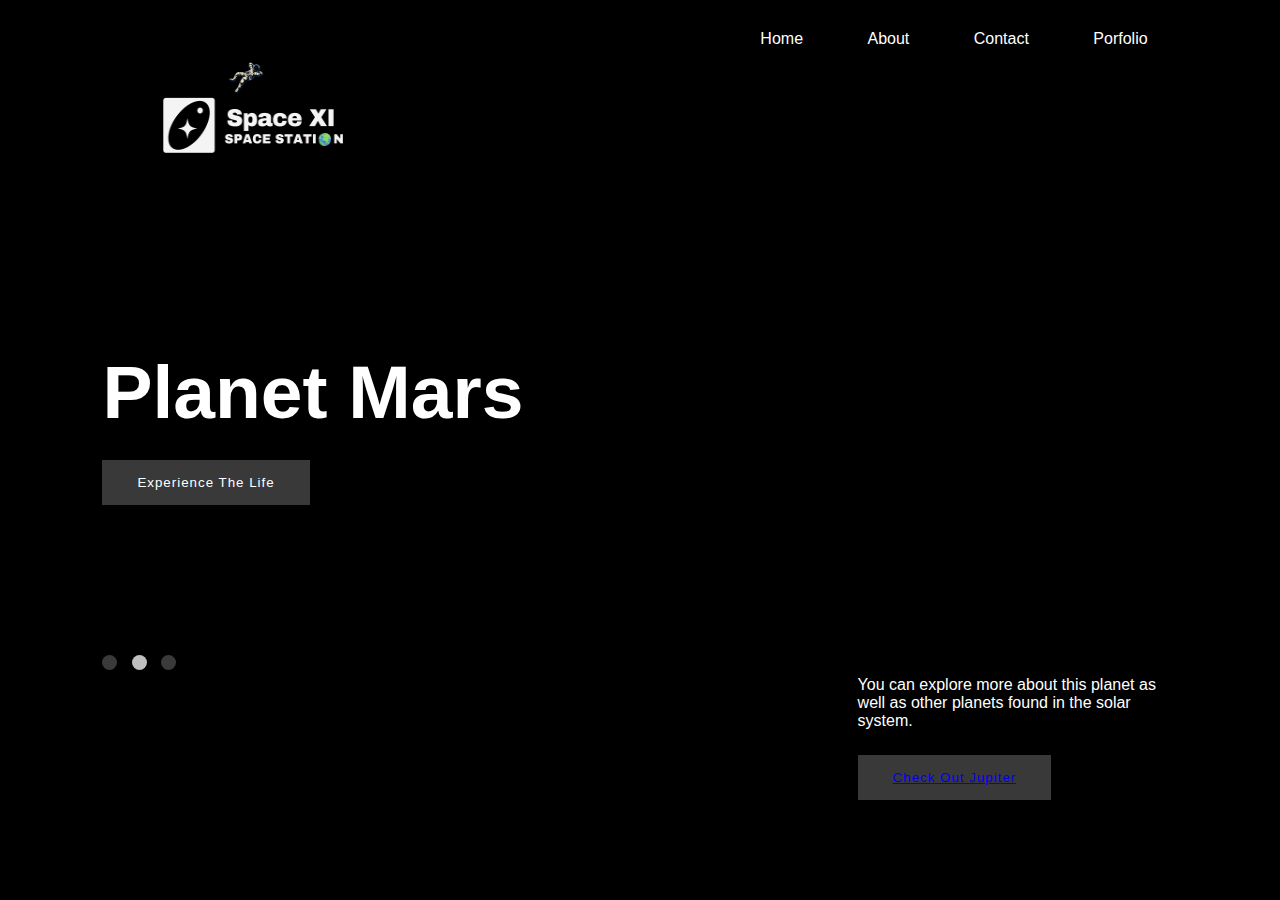
<file: index.html>
<!doctype html>
<html>
<head> 
    <meta name="viewport"   content="width=device-width, initial-scale=1.0">
    <title> Big PT for ICT</title>
    <link rel="stylesheet" href="style.css">
</head>
<body>
    <div class="hero">
     <div class="navbar">
      <nav>
      <img src="Designn.png" class="logo">
      <ul>
           <li><a href="">Home</a></li>
           <li><a href="">About</a></li>
           <li><a href="">Contact</a></li>
           <li><a href="">Porfolio</a></li>                 
           </ul>
        </nav>
    <h1> Planet Mars </h1>
    <button type="button">Experience The Life </button>
    <div class="indicator">
        <span></span>
        <span class="active"></span>
        <span></span>
    </div>
    
    <div class="cta">
       <p> You can explore more about this planet as well as other
        planets found in the solar system.</p>
        <button type="button"><a href="jupiter.html"><span></span>Check Out Jupiter</button>
    </div>
    </div>




    
</body>

 



















</html>
</file>
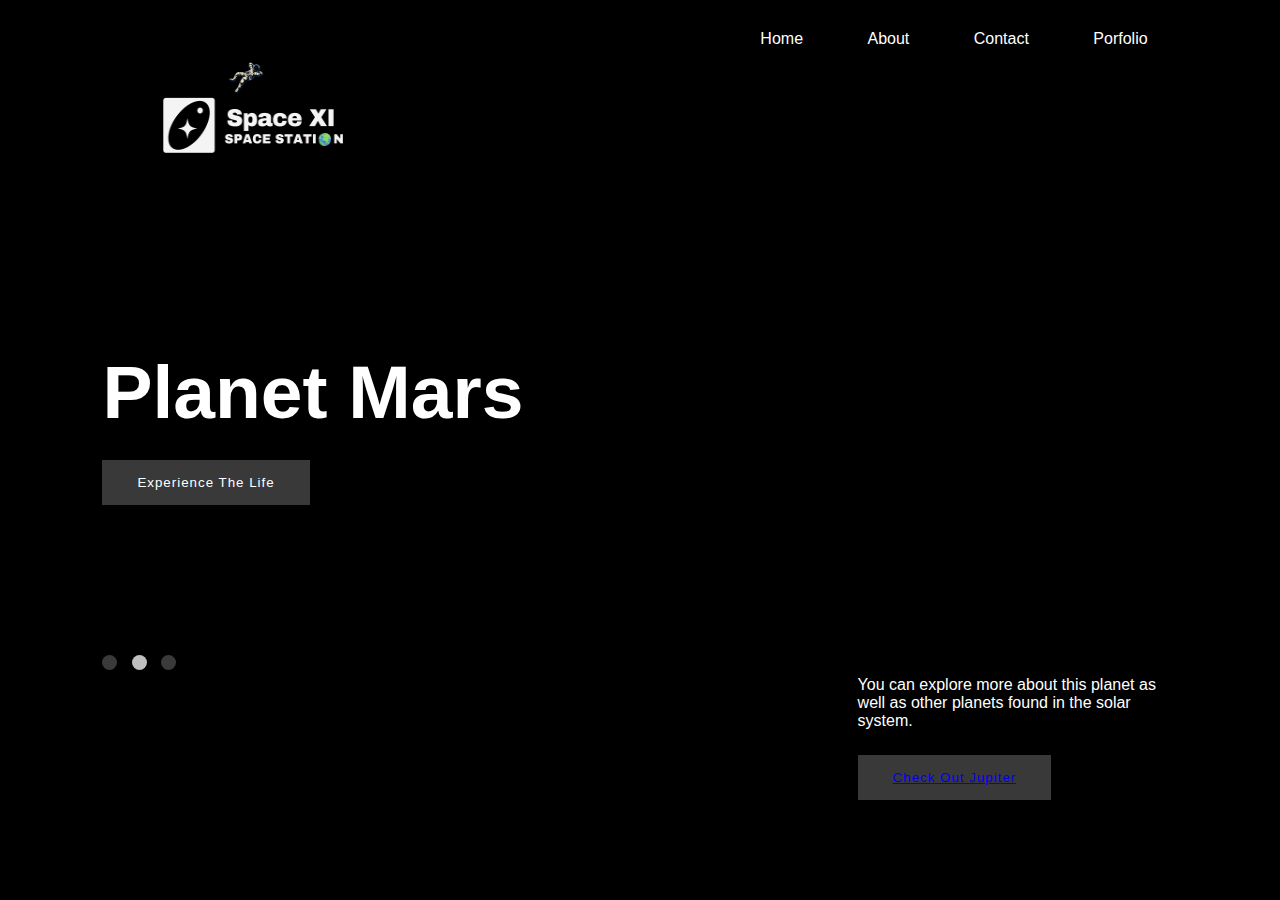
<file: ict.html>
<!doctype html>
<html>
<head> 
    <meta name="viewport"   content="width=device-width, initial-scale=1.0">
    <title> Big PT for ICT</title>
    <link rel="stylesheet" href="style.css">
</head>
<body>
    <div class="hero">
     <div class="navbar">
      <nav>
      <img src="Designn.png" class="logo">
      <ul>
           <li><a href="">Home</a></li>
           <li><a href="">About</a></li>
           <li><a href="">Contact</a></li>
           <li><a href="">Porfolio</a></li>                 
           </ul>
        </nav>
    <h1> Planet Mars </h1>
    <button type="button">Experience The Life </button>
    <div class="indicator">
        <span></span>
        <span class="active"></span>
        <span></span>
    </div>
    
    <div class="cta">
       <p> You can explore more about this planet as well as other
        planets found in the solar system.</p>
        <button type="button"><a href="jupiter.html"><span></span>Check Out Jupiter</button>
    </div>
    </div>




    
</body>

 



















</html>
</file>
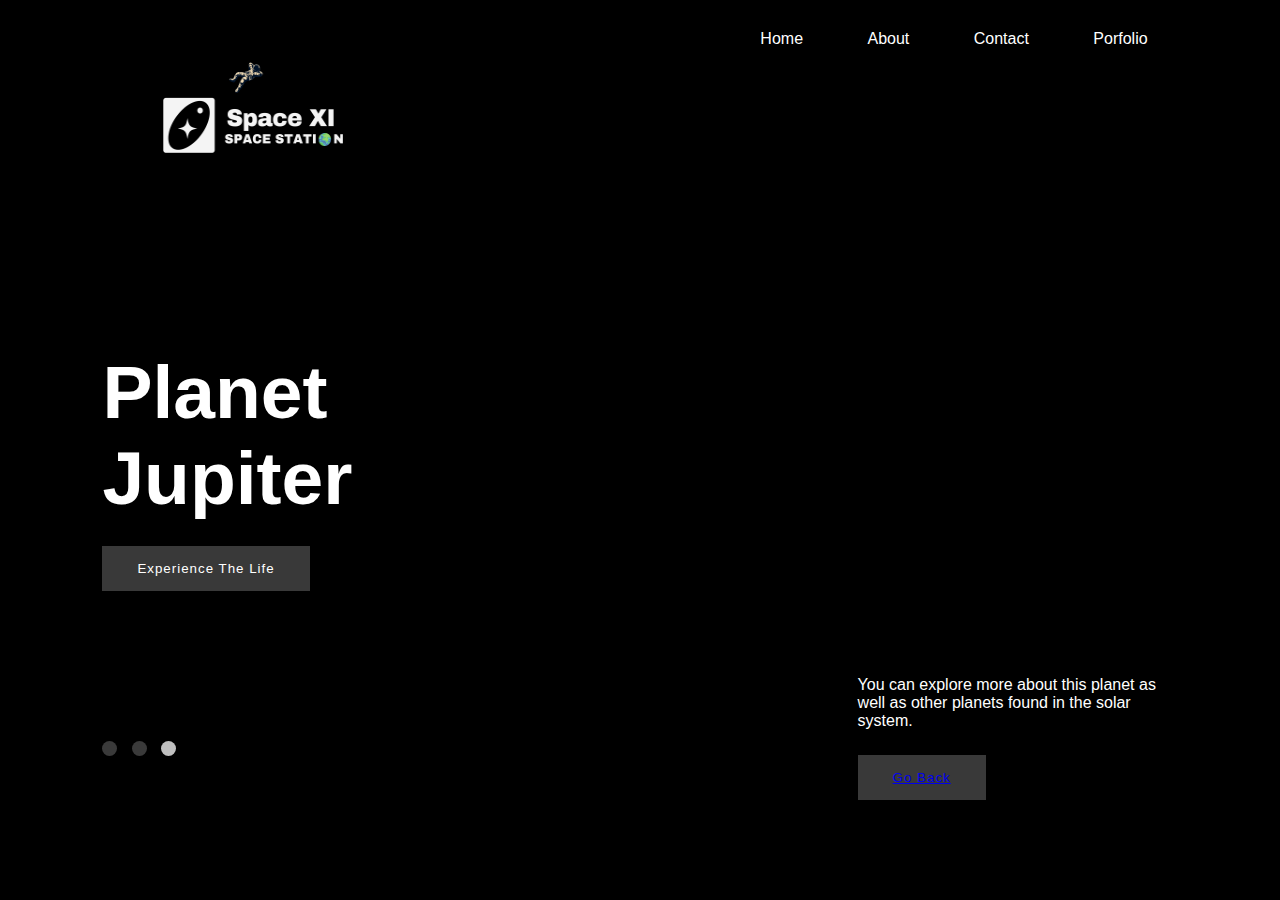
<file: jupiter.html>
<!doctype html>
<html>
<head> 
    <meta name="viewport"   content="width=device-width, initial-scale=1.0">
    <title> Big PT for ICT</title>
    <link rel="stylesheet" href="Jupiter.css">
</head>
<body>
    <div class="hero">
    <nav>
      <img src="Designn.png" class="logo">
      <ul>
           <li><a href="">Home</a></li>
           <li><a href="">About</a></li>
           <li><a href="">Contact</a></li>
           <li><a href="">Porfolio</a></li>                 
      </ul>
    
    </nav>
    <h1> Planet <br> Jupiter </h1>
    <button type="button"> Experience The Life </button>
    <div class="indicator">
        <span></span>
        <span></span>
        <span class="active"></span>
    </div>
    
    <div class="cta">
       <p> You can explore more about this planet as well as other
        planets found in the solar system.</p>
        <button type="button"><a href="ict.html"><span></span>Go Back</button>
    </div>
        
    </div>
</file>
<file: style.css>
*{
    margin: 0;
    padding: 0;
    box-sizing: border-box;
    font-family: 'poppins', sans-serif;
}
h1{
    font-family: sans-serif;
}
.hero{
     min-height: 100vh;
     width: 100%;
     background-color: #000;
     background-image: url(https://images.alphacoders.com/540/540072.jpg);
     background-position: right;
     background-repeat: no-repeat;
     background-size: 70%;
     color: #fff;
     padding: 0 8%;
}
nav{
     display: flex;
     align-items: right;
     justify-content: space-between;
     padding: 20px 0px;
}
.logo{
      width: 300px;
      height: 20vh;
      display: inline-block;
}
nav ul li{
      font-family: sans-serif;
      display: inline-block;
      list-style: none;
      margin: 10px 30px;
}
nav ul li a{
       font-family: sans-serif;
       color:#fff;
       text-decoration: none;
}
nav ul li::after{
    content: '';
    height: 3px;
    width: 0;
    background: #393939;
    position: absolute;
    left: 0;
    bottom: -5px;
    transition: 0.5s;
}
nav ul li:hover::after{
    width: 100%;
}
.hero h1{
       font-size: 75px;
       margin-top: 12%;
}
.hero button{
        background: #393939;
        border: 0;
        outline: none;
        padding: 15px 35px;
        color: #fff;
        margin-top: 25px;
        font-weight: 500;
        letter-spacing: 1px;
        cursor: pointer;
}
.indicator span{
    display: inline-block;
    background: #3a3a3a;
    height: 15px;
    width: 15px;
    border-radius: 50%;
    margin-right: 10px;
}
.indicator{
    margin-top: 150px;
}
.indicator span.active{
    background: #bfbfbf;
}
.cta{
      position: absolute;
      width: 25%;
      min-width: 250px;
      right: 8%;
      bottom: 100px;
}
</file>
<file: Jupiter.css>
*{
    margin: 0;
    padding: 0;
    box-sizing: border-box;
    font-family: 'poppins', sans-serif;
}
h1{
    font-family: sans-serif;
}
.hero{
     min-height: 100vh;
     width: 100%;
     background-color: #000;
     background-image: url(https://media.npr.org/assets/img/2022/09/20/pia22946-16-72ef83c7216d07a0397efe46c7ce079a8efafba9-s800-c85.webp);
     background-position: right;
     background-repeat: no-repeat;
     background-size: 70%;
     color: #fff;
     padding: 0 8%;
}
nav{
     display: flex;
     align-items: right;
     justify-content: space-between;
     padding: 20px 0px;
}
.logo{
      width: 300px;
      height: 20vh;
      display: inline-block;
}
nav ul li{
      font-family: sans-serif;
      display: inline-block;
      list-style: none;
      margin: 10px 30px;
}
nav ul li a{
       font-family: sans-serif;
       color:#fff;
       text-decoration: none;
}
.hero h1{
       font-size: 75px;
       margin-top: 12%;
}
.hero button{
        background: #393939;
        border: 0;
        outline: none;
        padding: 15px 35px;
        color: #fff;
        margin-top: 25px;
        font-weight: 500;
        letter-spacing: 1px;
        cursor: pointer;
}
.indicator span{
    display: inline-block;
    background: #3a3a3a;
    height: 15px;
    width: 15px;
    border-radius: 50%;
    margin-right: 10px;
}
.indicator{
    margin-top: 150px;
}
.indicator span.active{
    background: #bfbfbf;
}
.cta{
      position: absolute;
      width: 25%;
      min-width: 250px;
      right: 8%;
      bottom: 100px;
}
</file>
